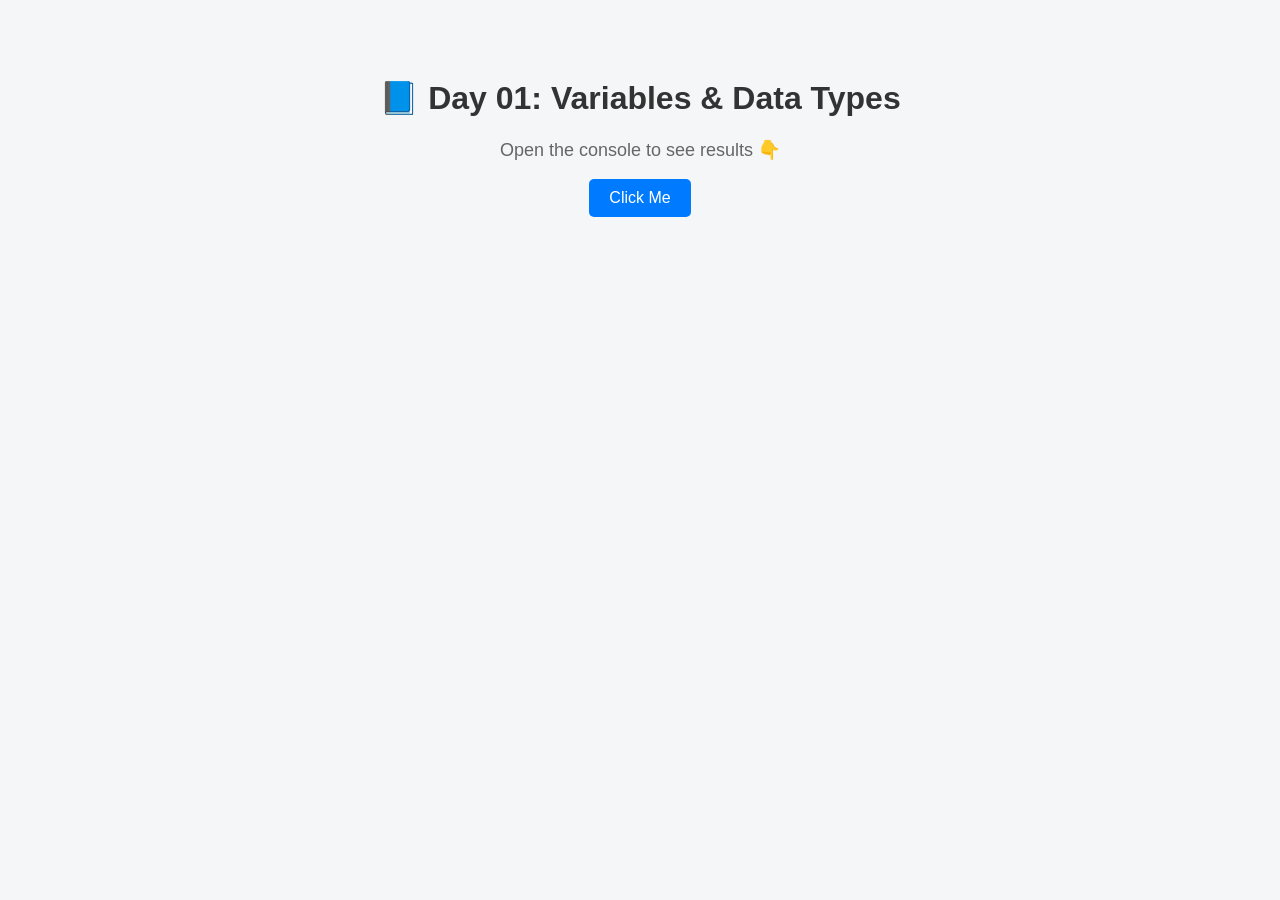
<file: Day-01-Variables-DataTypes/index.html>
<!DOCTYPE html>
<html lang="en">
<head>
  <meta charset="UTF-8">
  <title>Day 01 - JavaScript</title>
  <link rel="stylesheet" href="style.css">
</head>
<body>

  <h1>📘 Day 01: Variables & Data Types</h1>

  <p>Open the console to see results 👇</p>

  <button onclick="showData()">Click Me</button>

  <script src="script.js"></script>
</body>
</html>
</file>
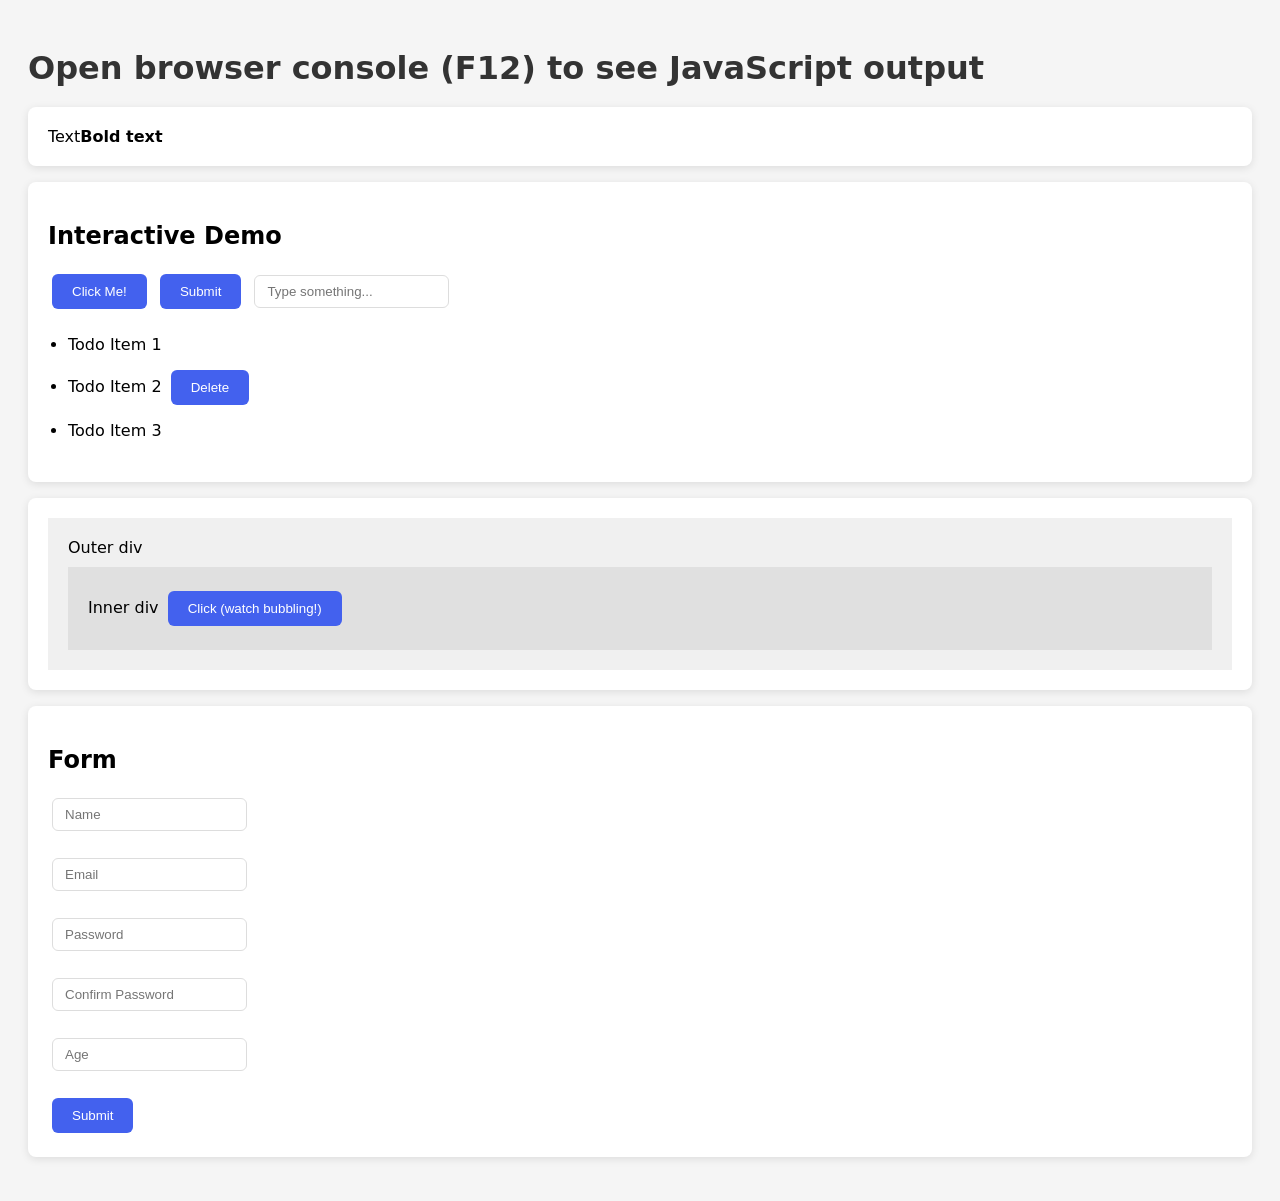
<file: Day-12-DOM-Basics/index.html>
<!DOCTYPE html>
<html lang="en">
<head>
  <meta charset="UTF-8" />
  <meta name="viewport" content="width=device-width, initial-scale=1.0" />
  <title>JS Course - Open Console (F12) to see output</title>
  <style>
    body { font-family: system-ui, sans-serif; padding: 20px; background: #f5f5f5; }
    h1 { color: #333; margin-bottom: 20px; }
    .box { background: white; padding: 20px; border-radius: 8px; margin-bottom: 16px; box-shadow: 0 2px 8px rgba(0,0,0,0.1); }
    button { padding: 10px 20px; background: #4361ee; color: white; border: none; border-radius: 6px; cursor: pointer; margin: 4px; }
    input { padding: 8px 12px; border: 1px solid #ddd; border-radius: 6px; margin: 4px; }
    ul { padding-left: 20px; }
    li { padding: 6px 0; cursor: pointer; }
    li.done { text-decoration: line-through; color: #aaa; }
  </style>
</head>
<body>
  <h1>Open browser console (F12) to see JavaScript output</h1>
  <div class="box" id="my-element">Hello, I'm a DOM element!</div>
  <div class="box">
    <h2>Interactive Demo</h2>
    <button id="myButton">Click Me!</button>
    <button id="submit-btn">Submit</button>
    <input type="text" placeholder="Type something..." />
    <ul id="todo-list">
      <li>Todo Item 1</li>
      <li>Todo Item 2 <button class="delete-btn">Delete</button></li>
      <li>Todo Item 3</li>
    </ul>
  </div>
  <div class="box parent">
    <div id="outer" style="padding:20px;background:#f0f0f0">
      Outer div
      <div id="inner" style="padding:20px;background:#e0e0e0;margin-top:10px">
        Inner div
        <button>Click (watch bubbling!)</button>
      </div>
    </div>
  </div>
  <form id="registration-form" class="box">
    <h2>Form</h2>
    <input name="name" placeholder="Name" /><br/><br/>
    <input name="email" placeholder="Email" /><br/><br/>
    <input name="password" type="password" id="password" placeholder="Password" /><br/><br/>
    <input name="confirmPassword" type="password" placeholder="Confirm Password" /><br/><br/>
    <input name="age" type="number" placeholder="Age" /><br/><br/>
    <button type="submit">Submit</button>
  </form>
  <script src="index.js"></script>
</body>
</html>
</file>
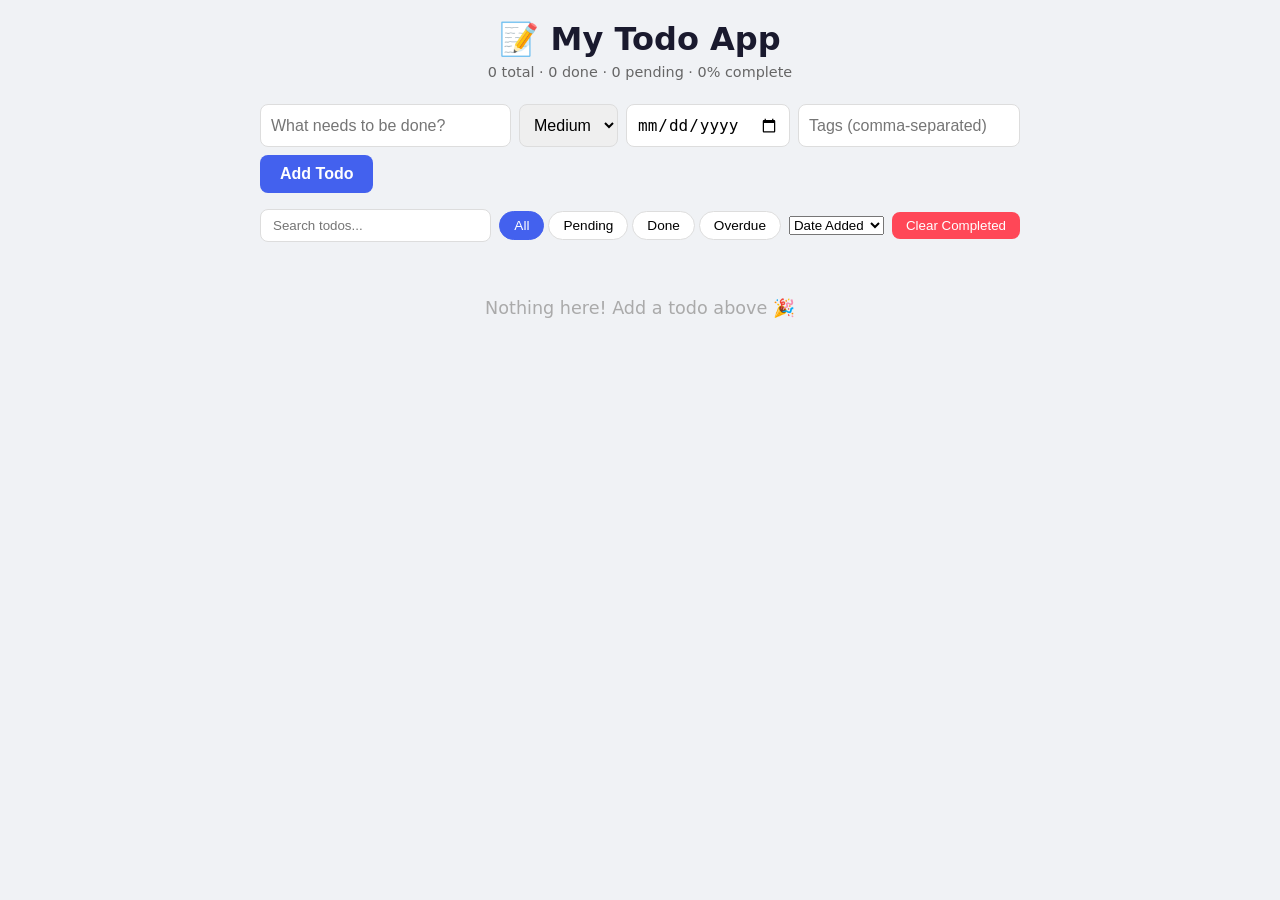
<file: Day-30-Final-Project/index.html>
<!DOCTYPE html>
<html lang="en">
<head>
  <meta charset="UTF-8" />
  <meta name="viewport" content="width=device-width, initial-scale=1.0" />
  <title>Day 30 — Final Project: Todo App</title>
  <style>
    * { box-sizing: border-box; margin: 0; padding: 0; }
    body { font-family: system-ui, sans-serif; background: #f0f2f5; min-height: 100vh; padding: 20px; }
    .todo-app { max-width: 760px; margin: 0 auto; }
    header { text-align: center; margin-bottom: 24px; }
    header h1 { font-size: 2rem; color: #1a1a2e; }
    .stats { color: #666; font-size: 0.9em; margin-top: 6px; }
    .add-todo { display: flex; gap: 8px; margin-bottom: 16px; flex-wrap: wrap; }
    .add-todo input, .add-todo select { padding: 10px; border: 1px solid #ddd; border-radius: 8px; font-size: 1rem; }
    #todo-input { flex: 1; min-width: 200px; }
    #add-btn { padding: 10px 20px; background: #4361ee; color: #fff; border: none; border-radius: 8px; cursor: pointer; font-size: 1rem; font-weight: 600; }
    #add-btn:hover { background: #3046cc; }
    .controls { display: flex; gap: 8px; margin-bottom: 16px; flex-wrap: wrap; align-items: center; }
    #search-input { flex: 1; padding: 8px 12px; border: 1px solid #ddd; border-radius: 8px; }
    .filters { display: flex; gap: 4px; }
    .filter-btn { padding: 6px 14px; border: 1px solid #ddd; border-radius: 20px; background: white; cursor: pointer; font-size: 0.85rem; }
    .filter-btn.active { background: #4361ee; color: white; border-color: #4361ee; }
    #clear-btn { padding: 6px 14px; background: #ff4757; color: white; border: none; border-radius: 8px; cursor: pointer; }
    #todo-list { list-style: none; display: flex; flex-direction: column; gap: 8px; }
    #todo-list li { background: white; padding: 14px 16px; border-radius: 10px; display: flex; align-items: center; gap: 10px; box-shadow: 0 1px 4px rgba(0,0,0,0.06); flex-wrap: wrap; }
    #todo-list li.done .todo-text { text-decoration: line-through; color: #aaa; }
    #todo-list li.overdue { border-left: 3px solid red; }
    .toggle-btn, .edit-btn, .delete-btn { background: none; border: none; cursor: pointer; font-size: 1.2rem; padding: 2px 6px; border-radius: 4px; }
    .toggle-btn:hover, .edit-btn:hover, .delete-btn:hover { background: #f0f0f0; }
    .todo-text { flex: 1; font-size: 1rem; }
    .priority-badge { font-size: 0.75rem; font-weight: 700; text-transform: uppercase; }
    .due-date { font-size: 0.78rem; color: #888; }
    .tag { font-size: 0.75rem; background: #e8f0fe; color: #4361ee; padding: 2px 8px; border-radius: 12px; }
    .edit-input { flex: 1; padding: 4px 8px; border: 1px solid #4361ee; border-radius: 4px; font-size: 1rem; }
    .hidden { display: none; }
    #empty-state { text-align: center; color: #aaa; padding: 40px; font-size: 1.1rem; }
  </style>
</head>
<body>
  <div id="app"></div>
  <script src="index.js"></script>
</body>
</html>
</file>
<file: Day-01-Variables-DataTypes/style.css>
/* Basic styling */

body {
  font-family: Arial, sans-serif;
  background: #f4f6f8;
  text-align: center;
  padding: 50px;
}

h1 {
  color: #333;
}

p {
  color: #666;
  font-size: 18px;
}

button {
  padding: 10px 20px;
  font-size: 16px;
  background: #007bff;
  color: white;
  border: none;
  border-radius: 5px;
  cursor: pointer;
}

button:hover {
  background: #0056b3;
}
</file>
